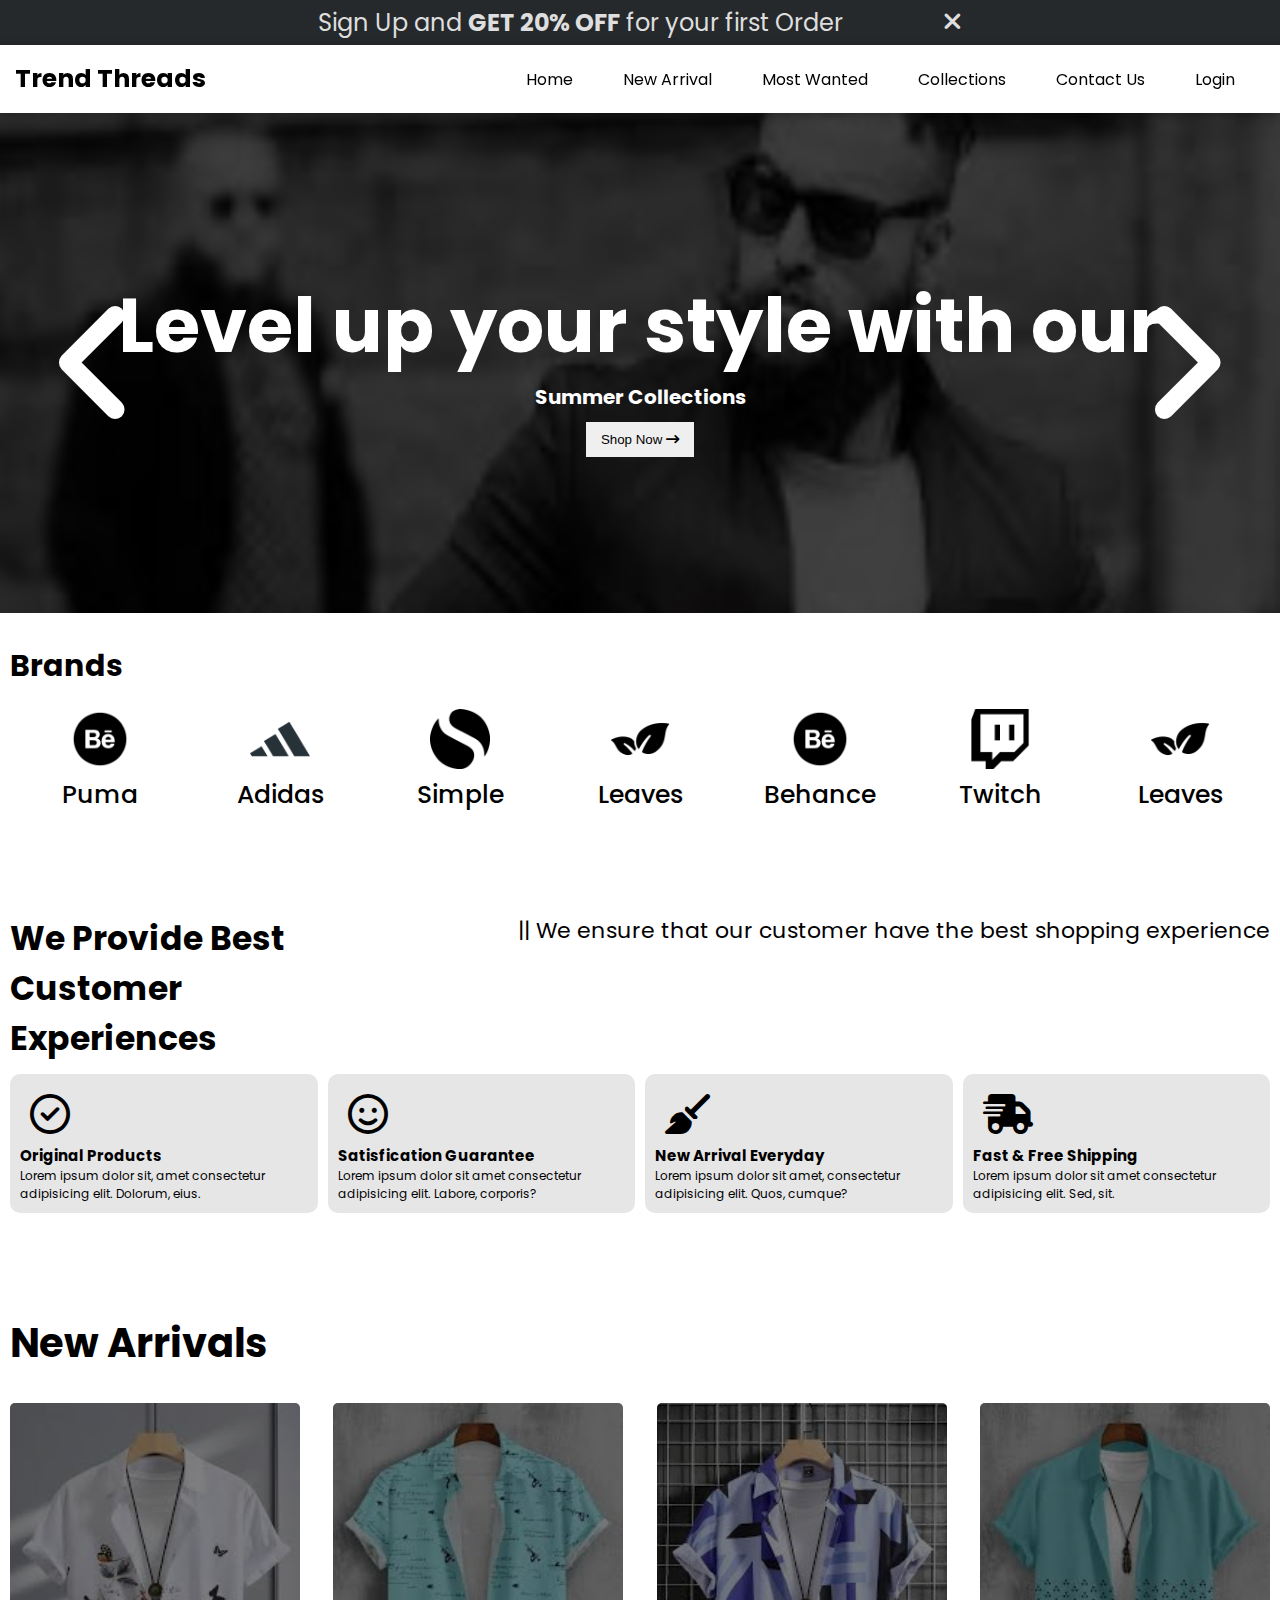
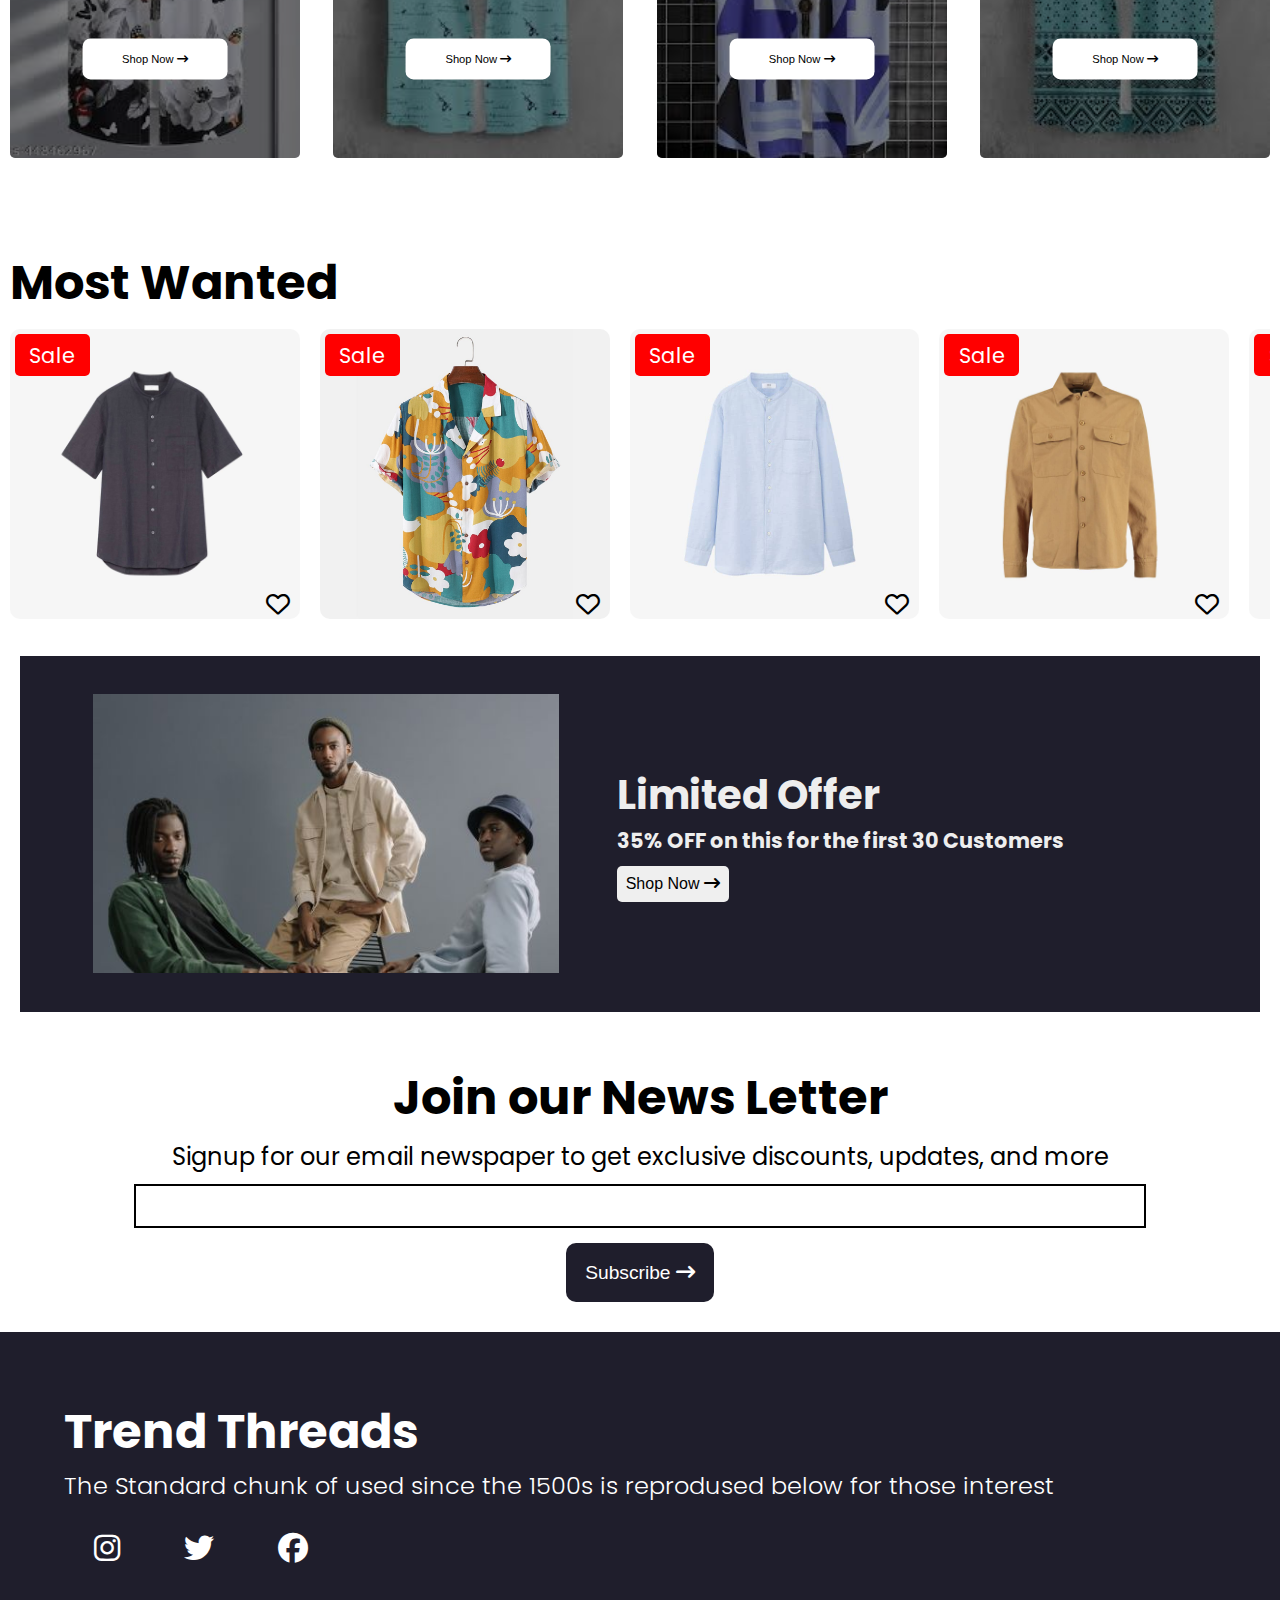
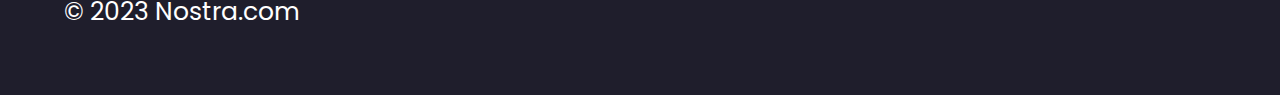
<file: index.html>
<!DOCTYPE html>
<html lang="en">

<head>
    <meta charset="UTF-8">
    <meta name="viewport" content="width=device-width, initial-scale=1.0">
    <title>Trend Threads</title>

    <!-- StyleSheet -->
    <link rel="stylesheet" href="style.css">

    <!-- Font StyleSheet -->
    <link rel="preconnect" href="https://fonts.googleapis.com">
    <link rel="preconnect" href="https://fonts.gstatic.com" crossorigin>
    <link
        href="https://fonts.googleapis.com/css2?family=Bree+Serif&family=Gabarito:wght@400..900&family=Lexend:wght@100..900&family=Poppins:ital,wght@0,100;0,200;0,300;0,400;0,500;0,600;0,700;0,800;0,900;1,100;1,200;1,300;1,400;1,500;1,600;1,700;1,800;1,900&family=Young+Serif&display=swap"
        rel="stylesheet">

    <!-- Font Awesome Stylesheet -->
    <link rel="stylesheet" href="https://cdnjs.cloudflare.com/ajax/libs/font-awesome/6.7.2/css/all.min.css"
        integrity="sha512-Evv84Mr4kqVGRNSgIGL/F/aIDqQb7xQ2vcrdIwxfjThSH8CSR7PBEakCr51Ck+w+/U6swU2Im1vVX0SVk9ABhg=="
        crossorigin="anonymous" referrerpolicy="no-referrer" />
</head>

<!-- https://errormakesclever.github.io/Nostra-Ecommerce-Js/index.html -->

<body>
    <!-- Offer Message -->
    <section class="offer-message" id="off-msg">
        <h2 class="message">Sign Up and <span style="font-weight: 700;">GET 20% OFF</span> for your first Order</h2>
        <i id="close-offer-msg" class="fa-solid fa-xmark"
            style="color: #dedede; font-size: 25px; margin-left: 100px; cursor: pointer;"></i>
    </section>

    <!-- Navbar Section -->
    <section class="navbar">
        <h1 class="navbar__heading">Trend Threads</h1>
        <ul class="navbar__lists">
            <li><a href="index.html">Home</a></li>
            <li><a href="#new-arrival">New Arrival</a></li>
            <li><a href="#most-wanted">Most Wanted</a></li>
            <li><a href="collections.html">Collections</a></li>
            <li><a href="contact.html">Contact Us</a></li>
            <li><a href="log-in.html">Login</a></li>
        </ul>

        <!-- Mobile Menubar-Icon -->
        <div class="menubar" id="menu-icon">
            <i class="fa-solid fa-bars" style="color: #000000; font-size: 20px;"></i>
        </div>
    </section>

    <!-- Mobile Navbar Section -->
     <section class="mobile-navbar">
        <i id="menu-close" class="fa-solid fa-xmark" style="color: #ffffff;"></i>
        <ul class="mobile-navbar__lists">
            <li><a href="index.html">Home</a></li>
            <li><a href="#new-arrival">New Arrival</a></li>
            <li><a href="#most-wanted">Most Wanted</a></li>
            <li><a href="collections.html">Collections</a></li>
            <li><a href="contact.html">Contact Us</a></li>
            <li><a href="log-in.html">Login</a></li>
        </ul>
     </section>
     <div class="mobile-navbar__overlay"></div>

    <!-- Slide Images Section -->
    <section class="slide">
        <div class="slide__image">
            <img src="./images/slider-one.png" alt="slider image">
            <img src="./images/slider-two.png" alt="slider image">
            <img src="./images/slider-three.png" alt="slider image">
        </div>

        <i class="fa-solid fa-angle-left left-arrow"
            style="color: #ffffff; z-index: 3; position: absolute; left: 50px;"></i>
        <div class="slide__desc">
            <h1 class="slide__desc__head">Level up your style with our</h1>
            <h3 style="font-size: 20px;">Summer Collections</h3>
            <button class="slide__desc__btn">Shop Now <i class="fa-solid fa-arrow-right-long"
                    style="color: #000000;"></i></button>
        </div>
        <i class="fa-solid fa-angle-right right-arrow"
            style="color: #ffffff; z-index: 3; position: absolute; right: 50px;"></i>


        <!-- Overlay -->
        <div class="overlay"></div>
    </section>

    <!-- Brands Section -->
    <section class="brand">
        <h1 class="brand__heading">Brands</h1>

        <div class="brand__container">
            <div class="brand-box">
                <img src="./images/brand-puma.png" alt="puma-image">
                <h2>Puma</h2>
            </div>
            <div class="brand-box">
                <img src="./images/brand-adidas.png" alt="Adidas-image">
                <h2>Adidas</h2>
            </div>
            <div class="brand-box">
                <img src="./images/brand-simple.png" alt="Simple-image">
                <h2>Simple</h2>
            </div>
            <div class="brand-box">
                <img src="./images/brand-leaves.png" alt="Leaves-image">
                <h2>Leaves</h2>
            </div>
            <div class="brand-box">
                <img src="./images/brand-behance.png" alt="Behance-image">
                <h2>Behance</h2>
            </div>
            <div class="brand-box">
                <img src="./images/brand-twitch.png" alt="Twitch-image">
                <h2>Twitch</h2>
            </div>
            <div class="brand-box">
                <img src="./images/brand-leaves.png" alt="Leaves-image">
                <h2>Leaves</h2>
            </div>
        </div>
    </section>

    <!-- Customer Section -->

    <section class="customer-exp">

        <div class="customer-exp__titles">
            <h1 class="customer-exp__heading">We Provide Best Customer Experiences</h1>
            <h2 class="customer-exp__sub-heading">|| We ensure that our customer have the best shopping experience</h2>
        </div>

        <div class="customer-exp__container">
            <div class="customer-exp__box">
                <i class="fa-regular fa-circle-check" style="color: #000000;"></i>
                <h3>Original Products</h3>
                <p>Lorem ipsum dolor sit, amet consectetur adipisicing elit. Dolorum, eius.</p>
            </div>
            <div class="customer-exp__box">
                <i class="fa-regular fa-face-smile" style="color: #000000;"></i>
                <h3>Satisfication Guarantee</h3>
                <p>Lorem ipsum dolor sit amet consectetur adipisicing elit. Labore, corporis?</p>
            </div>
            <div class="customer-exp__box">
                <i class="fa-solid fa-broom" style="color: #000000;"></i>
                <h3>New Arrival Everyday</h3>
                <p>Lorem ipsum dolor sit amet, consectetur adipisicing elit. Quos, cumque?</p>
            </div>
            <div class="customer-exp__box">
                <i class="fa-solid fa-truck-fast" style="color: #000000;"></i>
                <h3>Fast & Free Shipping</h3>
                <p>Lorem ipsum dolor sit amet consectetur adipisicing elit. Sed, sit.</p>
            </div>
        </div>
    </section>

    <!-- New Arrivals -->
    <section id="new-arrival">
        <h1 class="new-arrival__heading">New Arrivals</h1>

        <div class="new-arrival__container">
            <div class="new-arrival__box">
                <img src="./images/new-arrival-1.png" alt="New-arrival-image ">
                <button class="new-arrival-shop__btn">Shop Now <i class="fa-solid fa-arrow-right-long"
                        style="color: #000000;"></i></button>
                <div class="new-arrival__overlay"></div>
            </div>
            <div class="new-arrival__box">
                <img src="./images/new-arrival-3.png" alt="New-arrival-image ">
                <button class="new-arrival-shop__btn">Shop Now <i class="fa-solid fa-arrow-right-long"
                        style="color: #000000;"></i></button>
                <div class="new-arrival__overlay"></div>
            </div>
            <div class="new-arrival__box">
                <img src="./images/new-arrival-2.png" alt="New-arrival-image ">
                <button class="new-arrival-shop__btn">Shop Now <i class="fa-solid fa-arrow-right-long"
                        style="color: #000000;"></i></button>
                <div class="new-arrival__overlay"></div>
            </div>
            <div class="new-arrival__box">
                <img src="./images/new-arrival-4.png" alt="New-arrival-image ">
                <button class="new-arrival-shop__btn">Shop Now <i class="fa-solid fa-arrow-right-long"
                        style="color: #000000;"></i></button>
                <div class="new-arrival__overlay"></div>
            </div>
        </div>
    </section>

    <!-- Most Wanted -->

    <section id="most-wanted">
        <h1 class="most-wanted__heading">Most Wanted</h1>

        <div class="most-wanted__container">
            <div class="most-wanted__box">
                <img src="./images/m-w1.jpg" alt="">
                <div class="sale">Sale</div>
                <i class="fa-regular fa-heart heart-icon" style="color: #000000;"></i>
                <i class="fa-solid fa-heart heart-icon-red" style="color: #ff0000;"></i>
            </div>
            <div class="most-wanted__box">
                <img src="./images/m-w2.jpg" alt="">
                <div class="sale">Sale</div>
                <i class="fa-regular fa-heart heart-icon" style="color: #000000;"></i>
                <i class="fa-solid fa-heart heart-icon-red" style="color: #ff0000;"></i>
            </div>
            <div class="most-wanted__box">
                <img src="./images/m-w3.jpg" alt="">
                <div class="sale">Sale</div>
                <i class="fa-regular fa-heart heart-icon" style="color: #000000;"></i>
                <i class="fa-solid fa-heart heart-icon-red" style="color: #ff0000;"></i>
            </div>
            <div class="most-wanted__box">
                <img src="./images/m-w4.jpg" alt="">
                <div class="sale">Sale</div>
                <i class="fa-regular fa-heart heart-icon" style="color: #000000;"></i>
                <i class="fa-solid fa-heart heart-icon-red" style="color: #ff0000;"></i>
            </div>
            <div class="most-wanted__box">
                <img src="./images/m-w5.jpg" alt="">
                <div class="sale">Sale</div>
                <i class="fa-regular fa-heart heart-icon" style="color: #000000;"></i>
                <i class="fa-solid fa-heart heart-icon-red" style="color: #ff0000;"></i>
            </div>
            <div class="most-wanted__box">
                <img src="./images/m-w6.jpg" alt="">
                <div class="sale">Sale</div>
                <i class="fa-regular fa-heart heart-icon" style="color: #000000;"></i>
                <i class="fa-solid fa-heart heart-icon-red" style="color: #ff0000;"></i>
            </div>
            <div class="most-wanted__box">
                <img src="./images/m-w7.jpg" alt="">
                <div class="sale">Sale</div>
                <i class="fa-regular fa-heart heart-icon" style="color: #000000;"></i>
                <i class="fa-solid fa-heart heart-icon-red" style="color: #ff0000;"></i>
            </div>
        </div>
    </section>

    <!-- Limited Offer -->

    <section class="limited-offer">
        <img src="./images/limited-offer.jpg" alt="limited-offer-image" class="limited-offer__image">
        <div class="limited-offer__desc">
            <h1 class="limited-offer__heading">Limited Offer </h1>
            <h2 class="limited-offer__off">35% OFF on this for the first 30 Customers</h2>
            <button class="limited-offer__desc__btn">Shop Now <i class="fa-solid fa-arrow-right-long"
                    style="color: #000000;"></i></button>
        </div>
    </section>

    <!-- News-Letter Section -->
    <section class="news-letter">
        <h1 class="news-letter__heading">Join our News Letter</h1>
        <h2 class="news-letter__desc">Signup for our email newspaper to get exclusive discounts, updates, and more</h2>
        <input type="text" class="news-letter__input-box">
        <div>
            <button class="news-letter__subsc-btn">Subscribe <i class="fa-solid fa-arrow-right-long"
                    style="color: #ffffff;"></i></button>
        </div>
    </section>

    <!-- Footer Section -->
    <footer>
        <h1 class="footer__heading">Trend Threads</h1>
        <h2 class="footer__desc">The Standard chunk of used since the 1500s is reprodused below for those
            interest</h2>
        <div class="social-media">
            <i class="fa-brands fa-instagram" style="color: #ffffff;"></i>
            <i class="fa-brands fa-twitter" style="color: #ffffff;"></i>
            <i class="fa-brands fa-facebook" style="color: #ffffff;"></i>
        </div>

        <h3 class="footer__nostra">&copy;  2023 Nostra.com</h3>
    </footer>

    <!-- Java Script -->
    <script src="index.js"></script>
</body>

</html>
</file>
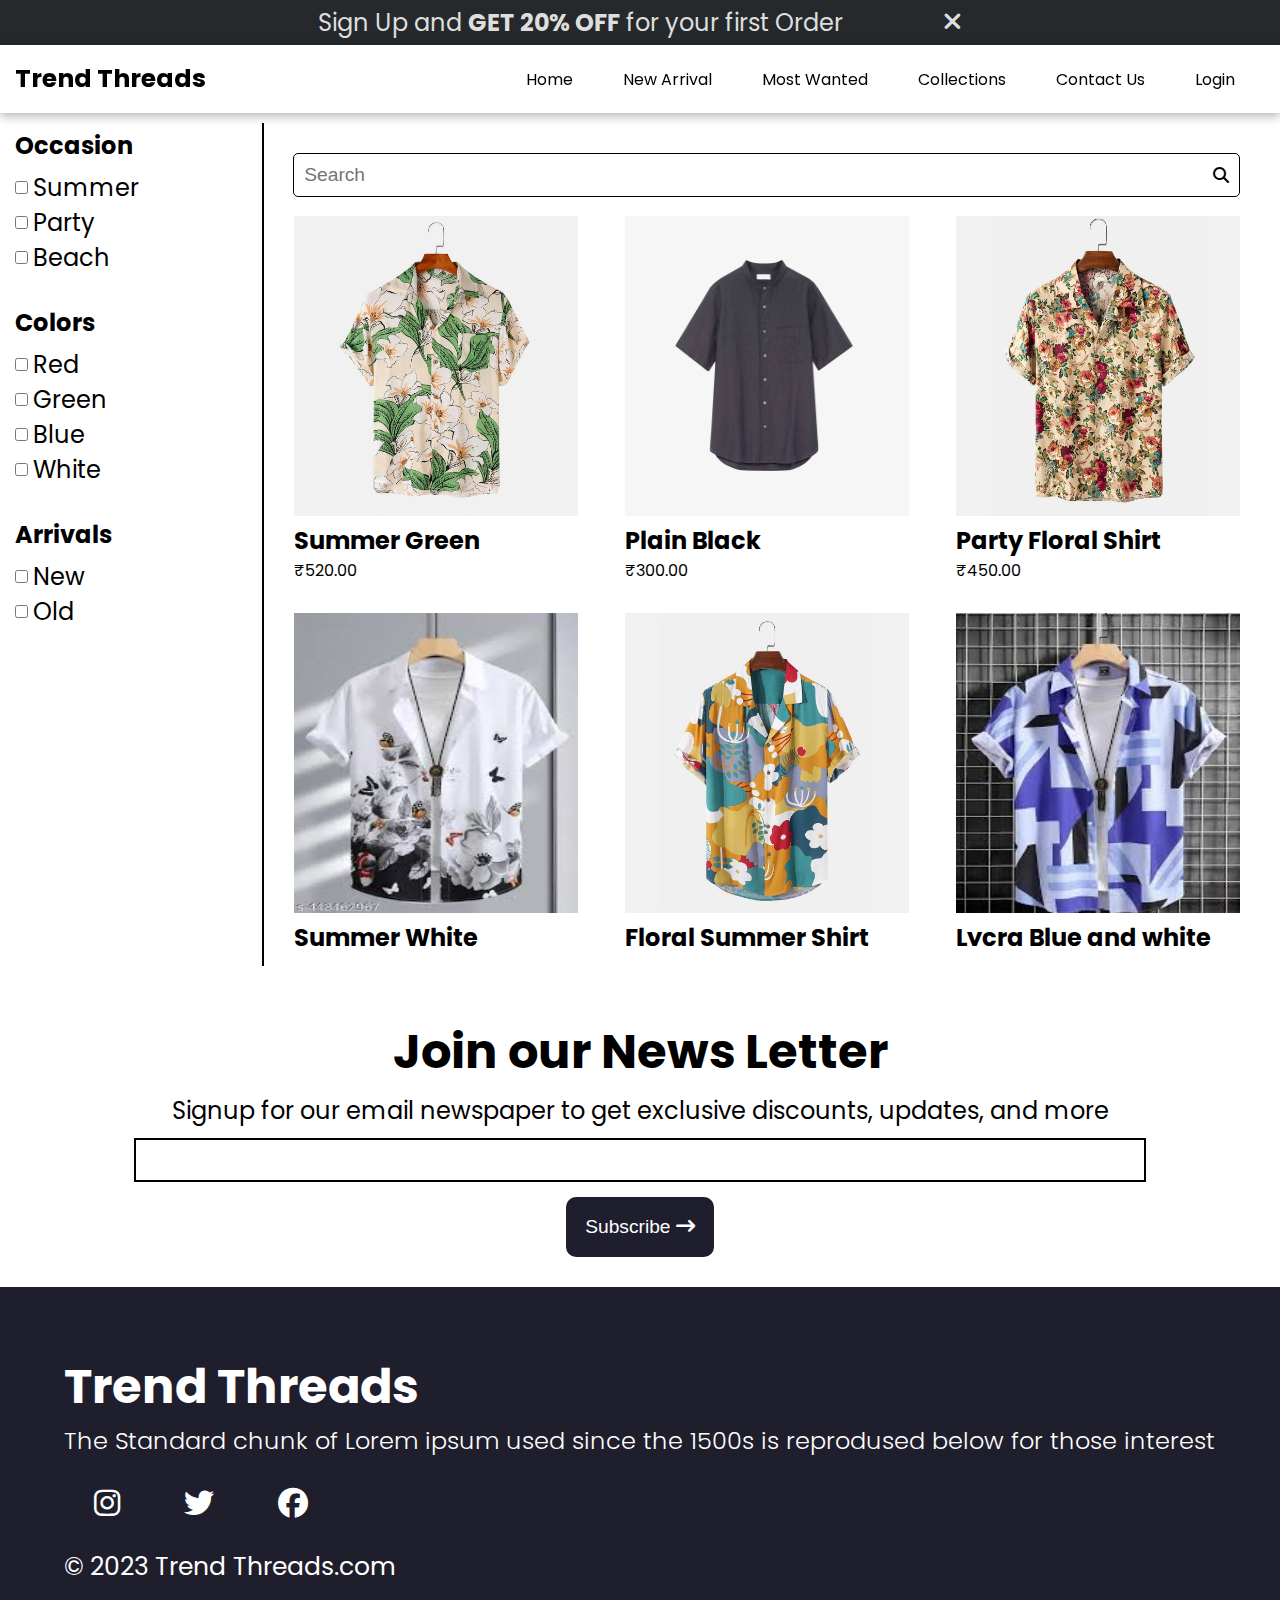
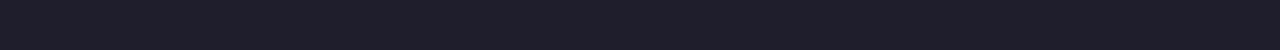
<file: collections.html>
<!DOCTYPE html>
<html lang="en">

<head>
    <meta charset="UTF-8">
    <meta name="viewport" content="width=device-width, initial-scale=1.0">
    <title>Trend Threads</title>

    <!-- StyleSheet -->
    <link rel="stylesheet" href="style.css">

    <!-- Font StyleSheet -->
    <link rel="preconnect" href="https://fonts.googleapis.com">
    <link rel="preconnect" href="https://fonts.gstatic.com" crossorigin>
    <link
        href="https://fonts.googleapis.com/css2?family=Bree+Serif&family=Gabarito:wght@400..900&family=Lexend:wght@100..900&family=Poppins:ital,wght@0,100;0,200;0,300;0,400;0,500;0,600;0,700;0,800;0,900;1,100;1,200;1,300;1,400;1,500;1,600;1,700;1,800;1,900&family=Young+Serif&display=swap"
        rel="stylesheet">

    <!-- Font Awesome Stylesheet -->
    <link rel="stylesheet" href="https://cdnjs.cloudflare.com/ajax/libs/font-awesome/6.7.2/css/all.min.css"
        integrity="sha512-Evv84Mr4kqVGRNSgIGL/F/aIDqQb7xQ2vcrdIwxfjThSH8CSR7PBEakCr51Ck+w+/U6swU2Im1vVX0SVk9ABhg=="
        crossorigin="anonymous" referrerpolicy="no-referrer" />
</head>

<body>
    <!-- Offer Message -->
    <section class="offer-message" id="off-msg">
        <h2 class="message">Sign Up and <span style="font-weight: 700;">GET 20% OFF</span> for your first Order</h2>
        <i id="close-offer-msg" class="fa-solid fa-xmark"
            style="color: #dedede; font-size: 25px; margin-left: 100px; cursor: pointer;"></i>
    </section>

    <!-- Navbar Section -->
    <section class="navbar">
        <h1 class="navbar__heading">Trend Threads</h1>
        <ul class="navbar__lists">
            <li><a href="index.html">Home</a></li>
            <li><a href="#new-arrival">New Arrival</a></li>
            <li><a href="#most-wanted">Most Wanted</a></li>
            <li><a href="collections.html">Collections</a></li>
            <li><a href="contact.html">Contact Us</a></li>
            <li><a href="log-in.html">Login</a></li>
        </ul>

        <!-- Mobile Menubar-Icon -->
        <div class="menubar" id="menu-icon">
            <i class="fa-solid fa-bars" style="color: #000000; font-size: 20px;"></i>
        </div>
    </section>

    <!-- Mobile Navbar Section -->
    <section class="mobile-navbar">
        <i id="menu-close" class="fa-solid fa-xmark" style="color: #ffffff;"></i>
        <ul class="mobile-navbar__lists">
            <li><a href="index.html">Home</a></li>
            <li><a href="#new-arrival">New Arrival</a></li>
            <li><a href="#most-wanted">Most Wanted</a></li>
            <li><a href="collections.html">Collections</a></li>
            <li><a href="contact.html">Contact Us</a></li>
            <li><a href="log-in.html">Login</a></li>
        </ul>
    </section>
    <div class="mobile-navbar__overlay"></div>

    <!-- Collection Section -->
     <section id="collections">
        <div class="check-boxes">
            <div class="check-boxes__container">
                <h3 class="check-boxes__heading">Occasion</h3>
                <div class="check-boxes__opt">
                    <div>
                        <input type="checkbox" name="check" value="summer"><span>Summer</span> 
                    </div>
                    <div>
                        <input type="checkbox" name="check" value="party"><span>Party</span> 
                    </div>
                    <div>
                        <input type="checkbox" name="check" value="beach"><span>Beach</span> 
                    </div>
                </div>
            </div>

            <div class="check-boxes__container">
                <h3 class="check-boxes__heading">Colors</h3>
                <div class="check-boxes__opt">
                    <div>
                        <input type="checkbox" name="check" value="red"><span>Red</span> 
                    </div>
                    <div>
                        <input type="checkbox" name="check" value="green"><span>Green</span> 
                    </div>
                    <div>
                        <input type="checkbox" name="check" value="blue"><span>Blue</span> 
                    </div>
                    <div>
                        <input type="checkbox" name="check" value="white"><span>White</span> 
                    </div>
                </div>
            </div>

            <div class="check-boxes__container">
                <h3 class="check-boxes__heading">Arrivals</h3>
                <div class="check-boxes__opt">
                    <div>
                        <input type="checkbox" name="check" value="new"><span>New</span> 
                    </div>
                    <div>
                        <input type="checkbox" name="check" value="old"><span>Old</span> 
                    </div>
                </div>
            </div>
        </div>

        <!-- Products -->
        <div class="products">
            <div class="search-bar">
                <input id="search-input" type="text" placeholder="Search">
                <i class="fa-solid fa-magnifying-glass" style="color: #000000;"></i>
            </div>

            <div class="product__container">
                <div class="product-box">
                    <img src="./images/c1.jpg" alt="product image">
                    <h2 class="product-box__name">Summer Green</h2>
                    <p>₹520.00</p>
                </div>
                <div class="product-box">
                    <img src="./images/m-w1.jpg" alt="product image">
                    <h2 class="product-box__name">Plain Black</h2>
                    <p>₹300.00</p>
                </div>
                <div class="product-box">
                    <img src="./images/c2.jpg" alt="">
                    <h2 class="product-box__name">Party Floral Shirt</h2>
                    <p>₹450.00</p>
                </div>
                <div class="product-box">
                    <img src="./images/new-arrival-1.png" alt="product image">
                    <h2 class="product-box__name">Summer White</h2>
                    <p>₹500.00</p>
                </div>
                <div class="product-box">
                    <img src="./images/m-w2.jpg" alt="product image">
                    <h2 class="product-box__name">Floral Summer Shirt</h2>
                    <p>₹480.00</p>
                </div>
                <div class="product-box">
                    <img src="./images/new-arrival-2.png" alt="product image">
                    <h2 class="product-box__name">Lycra Blue and white</h2>
                    <p>₹450.00</p>
                </div>
                <div class="product-box">
                    <img src="./images/m-w3.jpg" alt="product image">
                    <h2 class="product-box__name">Plain White</h2>
                    <p>₹250.00</p>
                </div><div class="product-box">
                    <img src="./images/new-arrival-3.png" alt="product image">
                    <h2 class="product-box__name">Beach Shirt Blue</h2>
                    <p>₹350.00</p>
                </div>
                <div class="product-box">
                    <img src="./images/m-w4.jpg" alt="product image">
                    <h2 class="product-box__name">Double Pocket</h2>
                    <p>₹460.00</p>
                </div>
                <div class="product-box">
                    <img src="./images/c3.jpg" alt="product image">
                    <h2 class="product-box__name">Leaves in Lycra</h2>
                    <p>₹500.00</p>
                </div>
                <div class="product-box">
                    <img src="./images/m-w5.jpg" alt="product image">
                    <h2 class="product-box__name">Pure White</h2>
                    <p>₹270.00</p>
                </div>
                <div class="product-box">
                    <img src="./images/new-arrival-4.png" alt="product image">
                    <h2 class="product-box__name">Party Blue shirt</h2>
                    <p>₹420.00</p>
                </div>
                <div class="product-box">
                    <img src="./images/c4.jpg" alt="product image">
                    <h2 class="product-box__name">Party Dary Blue</h2>
                    <p>₹530.00</p>
                </div>
                <div class="product-box">
                    <img src="./images/c5.jpg" alt="product image">
                    <h2 class="product-box__name">Red shirt Party</h2>
                    <p>₹870.00</p>
                </div>
                <div class="product-box">
                    <img src="./images/m-w6.jpg" alt="product image">
                    <h2 class="product-box__name">Party Baggy Pant</h2>
                    <p>₹830.00</p>
                </div>
                <div class="product-box">
                    <img src="./images/m-w7.jpg" alt="product image">
                    <h2 class="product-box__name">Gray Shirt Formal</h2>
                    <p>₹450.00</p>
                </div>
            </div>
        </div>
     </section>

     <!-- News-Letter Section -->
    <section class="news-letter">
        <h1 class="news-letter__heading">Join our News Letter</h1>
        <h2 class="news-letter__desc">Signup for our email newspaper to get exclusive discounts, updates, and more</h2>
        <input type="text" class="news-letter__input-box">
        <div>
            <button class="news-letter__subsc-btn">Subscribe <i class="fa-solid fa-arrow-right-long"
                    style="color: #ffffff;"></i></button>
        </div>
    </section>

    <!-- Footer Section -->
    <footer>
        <h1 class="footer__heading">Trend Threads</h1>
        <h2 class="footer__desc">The Standard chunk of Lorem ipsum used since the 1500s is reprodused below for those
            interest</h2>
        <div class="social-media">
            <i class="fa-brands fa-instagram" style="color: #ffffff;"></i>
            <i class="fa-brands fa-twitter" style="color: #ffffff;"></i>
            <i class="fa-brands fa-facebook" style="color: #ffffff;"></i>
        </div>

        <h3 class="footer__nostra">&copy;  2023 Trend Threads.com</h3>
    </footer>

    <!-- Java Script -->
    <script src="collections.js"></script>
</body>

</html>
</file>
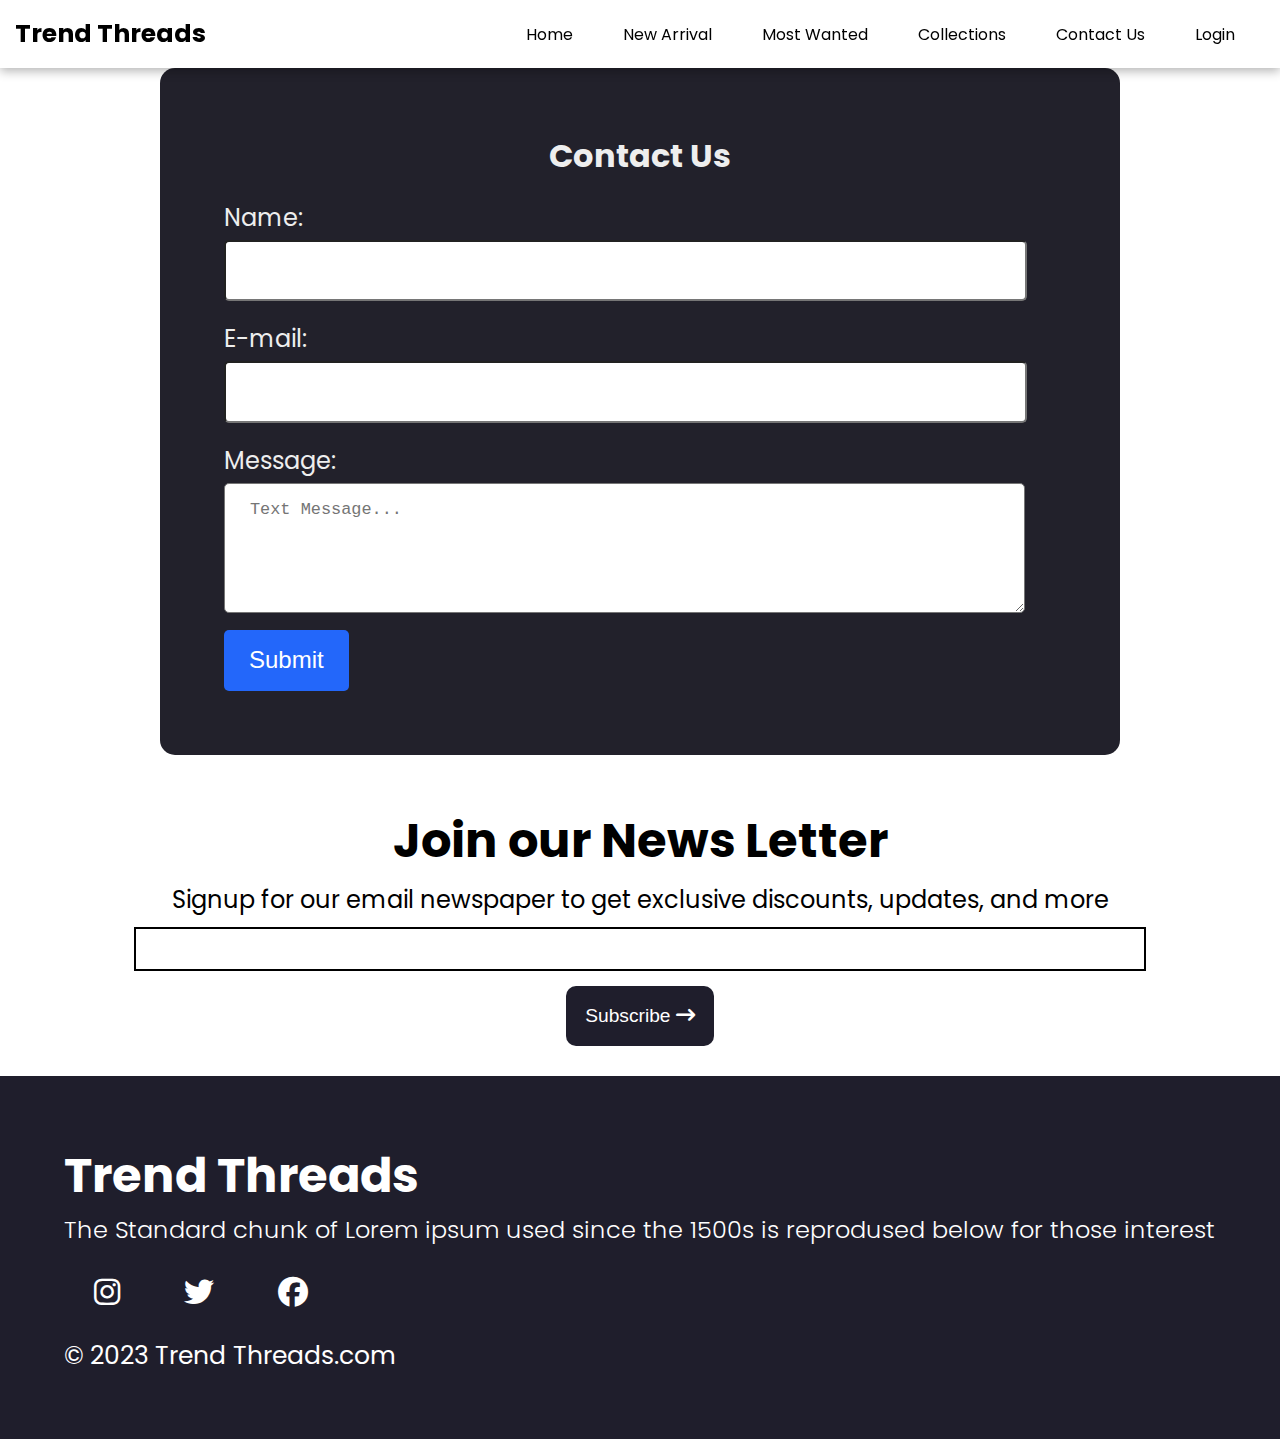
<file: contact.html>
<!DOCTYPE html>
<html lang="en">

<head>
    <meta charset="UTF-8">
    <meta name="viewport" content="width=device-width, initial-scale=1.0">
    <title>Trend Threads</title>

    <!-- StyleSheet -->
    <link rel="stylesheet" href="style.css">

    <!-- Font StyleSheet -->
    <link rel="preconnect" href="https://fonts.googleapis.com">
    <link rel="preconnect" href="https://fonts.gstatic.com" crossorigin>
    <link
        href="https://fonts.googleapis.com/css2?family=Bree+Serif&family=Gabarito:wght@400..900&family=Lexend:wght@100..900&family=Poppins:ital,wght@0,100;0,200;0,300;0,400;0,500;0,600;0,700;0,800;0,900;1,100;1,200;1,300;1,400;1,500;1,600;1,700;1,800;1,900&family=Young+Serif&display=swap"
        rel="stylesheet">

    <!-- Font Awesome Stylesheet -->
    <link rel="stylesheet" href="https://cdnjs.cloudflare.com/ajax/libs/font-awesome/6.7.2/css/all.min.css"
        integrity="sha512-Evv84Mr4kqVGRNSgIGL/F/aIDqQb7xQ2vcrdIwxfjThSH8CSR7PBEakCr51Ck+w+/U6swU2Im1vVX0SVk9ABhg=="
        crossorigin="anonymous" referrerpolicy="no-referrer" />
</head>

<body>
    <!-- Navbar Section -->
    <section class="navbar">
        <h1 class="navbar__heading">Trend Threads</h1>
        <ul class="navbar__lists">
            <li><a href="index.html">Home</a></li>
            <li><a href="#new-arrival">New Arrival</a></li>
            <li><a href="#most-wanted">Most Wanted</a></li>
            <li><a href="collections.html">Collections</a></li>
            <li><a href="contact.html">Contact Us</a></li>
            <li><a href="log-in.html">Login</a></li>
        </ul>

        <!-- Mobile Menubar-Icon -->
        <div class="menubar" id="menu-icon">
            <i class="fa-solid fa-bars" style="color: #000000; font-size: 20px;"></i>
        </div>
    </section>

    <!-- Mobile Navbar Section -->
    <section class="mobile-navbar">
        <i id="menu-close" class="fa-solid fa-xmark" style="color: #ffffff;"></i>
        <ul class="mobile-navbar__lists">
            <li><a href="index.html">Home</a></li>
            <li><a href="#new-arrival">New Arrival</a></li>
            <li><a href="#most-wanted">Most Wanted</a></li>
            <li><a href="collections.html">Collections</a></li>
            <li><a href="contact.html">Contact Us</a></li>
            <li><a href="log-in.html">Login</a></li>
        </ul>
    </section>
    <div class="mobile-navbar__overlay"></div>

    <section class="contact">
        <div class="contact__container">
            <h1 class="contact__heading">Contact Us</h1>
            <form id="contactForm" action="contact.php" method="POST">
                <div class="contact__opt">
                    <label for="name">Name:</label>
                    <input type="text" id="name" name="name" required>
                </div>
    
                <div class="contact__opt">
                    <label for="email">E-mail:</label>
                    <input type="email" id="email" name="email" required>
                </div>
    
                <div class="contact__opt">
                    <label for="msg">Message:</label>
                    <textarea id="msg" name="msg" rows="5" placeholder="Text Message..." required></textarea>
                </div>
    
                <button type="submit" class="contact__submit-btn">Submit</button>
            </form>
        </div>
    </section>

    <!-- News-Letter Section -->
    <section class="news-letter">
        <h1 class="news-letter__heading">Join our News Letter</h1>
        <h2 class="news-letter__desc">Signup for our email newspaper to get exclusive discounts, updates, and more</h2>
        <input type="text" class="news-letter__input-box">
        <div>
            <button class="news-letter__subsc-btn">Subscribe <i class="fa-solid fa-arrow-right-long"
                    style="color: #ffffff;"></i></button>
        </div>
    </section>

    <!-- Footer Section -->
    <footer>
        <h1 class="footer__heading">Trend Threads</h1>
        <h2 class="footer__desc">The Standard chunk of Lorem ipsum used since the 1500s is reprodused below for those
            interest</h2>
        <div class="social-media">
            <i class="fa-brands fa-instagram" style="color: #ffffff;"></i>
            <i class="fa-brands fa-twitter" style="color: #ffffff;"></i>
            <i class="fa-brands fa-facebook" style="color: #ffffff;"></i>
        </div>

        <h3 class="footer__nostra">&copy;  2023 Trend Threads.com</h3>
    </footer>

    <!-- Java Script -->
    <script src="contact.js"></script>
</body>

</html>
</file>
<file: style.css>
* {
    margin: 0;
    padding: 0;
}

body {
    font-family: 'poppins', sans-serif;
}

/* Offer Section */

.offer-message {
    display: flex;
    justify-content: center;
    align-items: center;
    background-color: rgb(38, 41, 44);
    color: #dedede;
    padding: 5px;
}

.message {
    font-weight: 400;
}

/* Navbar Section */

.navbar {
    display: flex;
    justify-content: space-between;
    align-items: center;
    padding: 15px;
    background-color: white;
    position: sticky;
    top: 0;
    z-index: 4;
    box-shadow: 0px 3px 10px rgba(0, 0, 0, 0.3);
}

.navbar__heading {
    font-size: 25px;
}

.navbar__lists {
    display: flex;
    gap: 50px;
    margin-right: 30px;
    list-style: none;
}

.navbar__lists a {
    text-decoration: none;
    color: black;
}

.navbar__lists a:hover {
    text-decoration: underline;
}

.menubar {
    display: none;
}

/* Mobile Navbar Section */
.mobile-navbar{
    background-color:rgb(31, 30, 44) ;
    height: 100vh;
    width: 50%;
    padding: 30px;
    position: fixed;
    top: 0;
    left: -70%;
    z-index: 5;
    transition: 0.5s ease-in;
}

.mobile-navbar__lists{
    display: flex;
    flex-direction: column;
    gap: 10px;
    font-size: 16px;
    list-style: none;
    margin-top: 20px;
}

.mobile-navbar__lists a{
    text-decoration: none;
    color: white;
}

.mobile-navbar__lists li{
    padding: 15px;
}

.mobile-navbar__lists li:hover{
    background-color:rgb(71, 71, 73) ;
}

#menu-close{
    font-size: 20px;
    position: absolute;
    top: 20px;
    right: 20px;
}

.mobile-navbar__overlay{
    background-color: black;
    opacity: 0.8;
    width: 100%;
    height: 100vh;
    position: fixed;
    top: 0;
    left: 0;
    z-index: 4;
    transition:opacity 1s ease-in-out, visibility 1s ease-in-out;
    display: none;
}

/* Slide Image Section */
.slide {
    display: flex;
    justify-content: center;
    align-items: center;
    text-align: center;
    position: relative;
    width: 100%;
    overflow: hidden;
}

.slide__image {
    display: flex;
    width: 300%;
    transition: transform 0.8s ease-in-out;
}

.slide__image img {
    width: 100%;
    height: 500px;
}

.slide__desc {
    position: absolute;
    color: white;
    z-index: 3;
}

.slide__desc__head {
    font-size: 75px;
    font-weight: 700;
}

.slide__desc__btn {
    border: none;
    padding: 10px 15px;
    margin-top: 10px;
}

.overlay {
    background-color: rgb(0, 0, 0);
    opacity: 0.7;
    position: absolute;
    width: 100%;
    height: 100%;
    z-index: 2;
}

.left-arrow,
.right-arrow {
    position: absolute;
    top: 50%;
    transform: translateY(-50%);
    font-size: 150px;
    color: white;
    cursor: pointer;
    z-index: 3;
}

.left-arrow {
    left: 20px;
}

.right-arrow {
    right: 20px;
}

/* Brands Section */
.brand {
    margin: 30px 10px 0px 10px;
}

.brand__heading {
    font-size: 30px;
}

.brand__container {
    display: flex;
    width: 100%;
    margin-top: 20px;
}

.brand-box {
    flex-basis: 13%;
    text-align: center;
    gap: 10px;
    flex-grow: 1;
}

.brand-box img {
    width: 60px;
    height: 60px;
}

.brand-box h2 {
    font-size: 25px;
    font-weight: 500;
}

/* Customer Experience */
.customer-exp{
    margin: 100px 10px 0px 10px;
}
.customer-exp__titles{
    display: flex;
    justify-content: space-between;
}

.customer-exp__heading{
    flex-basis: 30%;
    font-size: 33px;
}

.customer-exp__sub-heading{
    font-size: 22px;
    font-weight: 400;
}

.customer-exp__container{
    display: flex;
    gap: 10px;
    margin-top: 10px;
}

.customer-exp__box{
    padding: 10px;
    background-color: rgb(230, 230, 230);
    border-radius: 10px;
    flex-basis: 23%;
    flex-grow: 1;
}

.customer-exp__box i{
    font-size: 40px;
    margin: 10px;
}

.customer-exp__box h3{
    font-size: 15px;
    font-weight: 700;
}

.customer-exp__box p{
    font-size: 12px;
}

/* New Arrivals */
#new-arrival{
    margin: 100px 10px 0px 10px;
}

.new-arrival__heading{
    font-size: 250%;
}

.new-arrival__container{
    display: flex;
    justify-content: space-between;
    margin-top: 30px;
}

.new-arrival__box{
    position: relative;
    flex-basis: 23%;
}

.new-arrival__box img{
    width: 100%;
    height: 90%;
    border-radius: 5px;

}

.new-arrival-shop__btn{
    position: absolute;
    top: 65%;
    left: 50%;
    transform: translate(-50%, -50%);
    border: none;
    border-radius: 8px;
    background-color: white;
    color: black;
    font-size: 70%;
    padding: 5% ;
    width: 50%;
    z-index: 2;
}

.new-arrival__overlay{
    background-color: black;
    opacity: 0.5;
    border-radius: 5px;
    position: absolute;
    top: 0;
    left: 0;
    width: 100%;
    height: 90%;
    z-index: 1;
}

/* Most Wanted */
#most-wanted{
    margin: 50px 10px 0px 10px;
}

.most-wanted__heading{
    font-size: 300%;
}

.most-wanted__container {
    display: flex;
    gap: 20px;
    margin-top: 10px;
    overflow-x: auto;  /* Use auto instead of scroll for better behavior */
    scroll-snap-type: x mandatory; /* Smooth scrolling experience */
    padding-bottom: 10px; /* Prevent cutting off scroll */
    white-space: nowrap; /* Prevent wrapping */
}

.most-wanted__container::-webkit-scrollbar {
    display: none;  /* Chrome, Safari, and Opera */
}

.most-wanted__box{
    position: relative;
    width: 23%;
    height: fit-content;
    flex: 0 0 auto; /* Prevent shrinking */
    scroll-snap-align: start; /* Snap to each item */
}

.most-wanted__box img{
    width: 100%;
    height: 100%;
    border-radius: 10px;
}

.most-wanted__box .sale{
    position: absolute;
    top: 5px;
    left: 5px;
    background-color: red;
    color: white;
    padding: 2% 5% 2% 5%;
    font-size: 130%;
    font-family: 'poppins';
    border-radius: 5px;
}

.most-wanted__box .heart-icon{
    position: absolute;
    bottom: 10px;
    right: 10px;
    font-size: 150%;
}

.most-wanted__box .heart-icon-red{
    position: absolute;
    bottom: 10px;
    right: 10px;
    font-size: 150%;
    display: none;
}

/* Limited Offer */

.limited-offer{
    margin: 20px;
    background-color: rgb(31, 30, 44);
    color: rgb(238, 238, 238);
    display: flex;
    gap: 5%;
    align-items: center;
    padding:3% ;
}

.limited-offer__image{
    margin-left: 3%;
    width: 40%;
    height:90%;
}

.limited-offer__heading{
    font-size: 250%;
}

.limited-offer__off{
    font-size: 130%;
}

.limited-offer__desc__btn{
    padding: 2% ;
    border: none;
    border-radius: 5px;
    font-size: 100%;
    margin-top: 10px;
}

/* News Letter */
.news-letter{
    margin: 50px 10px 0px 10px;
    text-align: center;
}

.news-letter__heading{
    font-size: 300%;
}

.news-letter__desc{
    font-size: 150%;
    font-weight: 400;
    margin-top:5px ;
}

.news-letter__input-box{
    width: 80%;
    height: 40px;
    border: 2px solid black;
    margin-top: 10px;
    font-size:20px ;
}

.news-letter__subsc-btn{
    padding: 1.5%;
    margin-top:15px ;
    border: none;
    border-radius: 10px;
    background-color:  rgb(31, 30, 44);
    color: white;
    font-size: 120%;
}

/* Footer Section */
footer{
    background-color:rgb(31, 30, 44) ;
    padding: 5%;
    color: white;
    margin-top: 30px;
}

.footer__heading{
    font-size: 300%;
}

.footer__desc{
    font-size: 150%;
    font-weight: 300;
}

.social-media i{
    font-size: 30px;
    margin: 30px;
}

.footer__nostra{
    font-size: 25px;
    font-weight: 400;
}

/* ***COLLECTIONS PAGE STYLE*** */
#collections{
    margin: 10px;
    display: flex;
}

/* Check Boxes  */
.check-boxes{
    flex-basis: 20%;
    display:flex;
    flex-direction: column;
    gap: 30px;
    padding: 5px;
    border-right: 2px black solid;
}

.check-boxes__heading{
    font-size: 150%;
}

.check-boxes__opt{
    margin-top: 7px;
}

.check-boxes__opt div{
    display:flex;
    align-items: center;
    gap: 5px;
    font-size: 150%;
}

/* Products */
.products{
    flex-basis: 80%;
    padding: 20px;
}
.search-bar{
    display: flex;
    align-items: center;
    border: 1px black solid;
    border-radius: 5px;
    padding: 10px;
    margin: 1%;
    font-size: 100%;
}

.search-bar input{
    flex-basis: 100%;
    border: none;
    font-size: 120%;
}

.search-bar input:focus{
    outline: none;
}

.product__container{
    display: flex;
    justify-content: space-between;
    gap: 10px;
    padding: 10px;
    flex-wrap: wrap;
    height: 80vh;
    overflow-y: auto;
}

.product__container::-webkit-scrollbar{
    display: none;
}

.product-box{
    flex-basis: 30%;
    margin-bottom: 20px;
}

.product-box img{
    width: 100%;
    height: 300px;
}

.product-box__name{
    font-size: 150%;
    width: 100%;
}

/* ***CONTACT PAGE STYLESHEET */
.contact{
    display: flex;
    justify-content: center;
}

.contact__container{
    background-color:rgb(34, 33, 43) ;
    padding: 5%;
    color: rgb(238, 238, 238);
    width: 65%;
    border-radius: 15px;
}

.contact__heading{
    font-size: 200%;
    text-align: center;
}

.contact__opt{
    margin-top: 20px;
}

.contact__opt label{
    display: block;
    font-size: 150%;
}

.contact__opt input, textarea{
    width: 90%;
    padding:2% 3% 2% 3% ;
    margin-top: 5px;
    font-size: 130%;
    border-radius: 5px;
}

.contact__opt input, textarea:focus{
    outline: none;
}

.contact__submit-btn{
    border: none;
    background-color: rgb(35, 103, 250);
    color: white;
    padding: 2% 3% 2% 3%;
    font-size: 150%;
    margin-top: 10px;
    border-radius:5px;
    cursor: pointer;
}

.contact__submit-btn:hover{
    opacity: 0.8;
}


/* Media Query */

@media screen and (max-width:800px) {
    body {
        font-size: 10px;
    }

    /* Navbar */

    .navbar__lists {
        display: none;
    }

    .menubar {
        display: block;
    }

    /* Slide Image */

    .slide__image img {
        height: 250px;
    }

    .slide__desc__head {
        font-size: 30px;
    }

    .left-arrow,
    .right-arrow {
        font-size: 50px;
    }

    .brand__heading{
        font-size: 25px;
    }

    .brand-box img{
        width: 20px;
        height: 20px;
    }

    .brand-box h2{
        font-size: 10px;
    }

    /* Customer Exp */
    .customer-exp__heading{
        font-size: 12px;
    }

    .customer-exp__sub-heading{
        font-size: 10px;
    }

    .customer-exp__box i{
        font-size: 18px;
    }
    
    .customer-exp__box h3{
        font-size: 7px;
    }
    
    .customer-exp__box p{
        font-size: 5px;
    }

    /* Footer Section */
    .social-media i{
        font-size: 20px;
        margin: 20px;
    }
    
    .footer__nostra{
        font-size: 15px;
        font-weight: 400;
    }

    /* Product Section */
    .product-box__name{
        font-size: 100%;
    }

    .product-box img{
        width: 100%;
        height: auto;
    }

}
</file>
